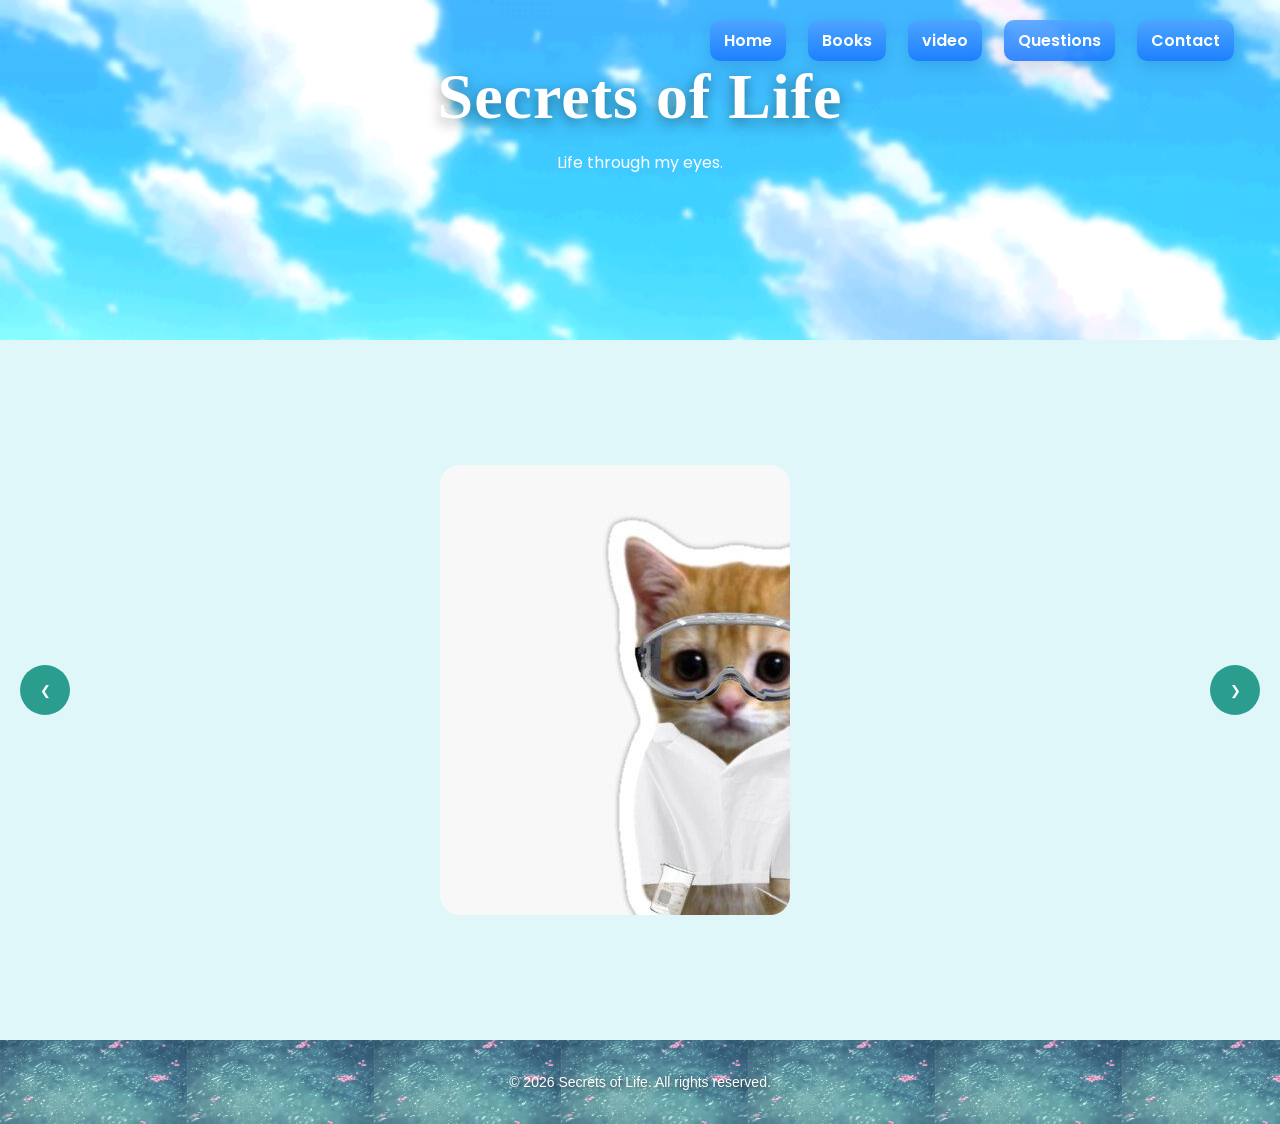
<file: website/index.html>
<!DOCTYPE html>
<html lang="en">
<head>
<meta charset="UTF-8">
<meta name="viewport" content="width=device-width, initial-scale=1.0">
<title>Secrets of life</title>

<link rel="stylesheet" href="design.css">

<link href="https://fonts.googleapis.com/css2?family=Poppins:wght@300;500;700&display=swap" rel="stylesheet">

</head>

<body class="home-bg">

<header class="site-header" role="banner">
<h1>Secrets of Life</h1>
<p>Life through my eyes.</p>
<nav class="navigation">
<a href="secrets_of_life.html">Home</a>
<a href="books.html">Books</a>
<a href="videos.html">video</a>
<a href="questions.html">Questions</a>
<a href="contact.html">Contact</a>
</nav>
</header>

   
<main id="blog-container" class="home-main"> 
    <div class="bubbles">
        <span></span>
        <span></span>
        <span></span>
        <span></span>
        <span></span>
        <span></span>
        <span></span>
        <span></span>
    </div>
<div class="card-section-container">
    <div class="blog-wrapper">
        <button id="prevBtn" class="nav-btn left">❮</button>

        <div class="blog-container" id="blogContainer">
            
            <div class="blog-card">
                <div class="card-inner">
                    <div class="card-front" style="background-image: url('images/post1_pic.jpg');"></div>
                    <div class="card-back">
                        <div class="back-image-side" style="background-image: url('images/post1_pic.jpg');">
                            <div class="image-overlay">
                                <h4>Priyanshu Mishra</h4>
                                <span>March 2026</span>
                            </div>
                        </div>
                        <div class="back-content-column">
                            <h3>Project One</h3>
                            <p>This is my blog, hope you enjoy it.</p>
                            <a href="posts/post1.pdf" class="read-more">Read More</a>
                        </div>
                    </div>
                </div>
            </div>

            <div class="blog-card">
                <div class="card-inner">
                    <div class="card-front" style="background-image: url('images/post2_pic.jpg');"></div>
                    <div class="card-back">
                        <div class="back-image-side" style="background-image: url('images/post2_pic.jpg');">
                            <div class="image-overlay">
                                <h4>Priyanshu Mishra</h4>
                                <span>23 march 2026</span>
                            </div>
                        </div>
                        <div class="back-content-column">
                            <h3>Project Two</h3>
                            <p>From the silent flight of birds to the streamlined movement of fish, nature has been quietly teaching us how to design for centuries. This post dives into biomimicry, showing how these natural ideas influence modern technology—and why the future might look more natural than we expect.</p>
                            <a href="posts/post2.html" class="read-more">Read More</a>
                        </div>
                    </div>
                </div>
            </div>

        </div>

        <button id="nextBtn" class="nav-btn right">❯</button>
    </div>
</div>
</main>
<script src="script56.js"></script>
<footer class="site-footer">
    <div class="fish-area"></div>
<div class="footer-content">
    <p>&copy; 2026 Secrets of Life. All rights reserved.</p>
</div>
</footer>

</body>
</html>
</file>
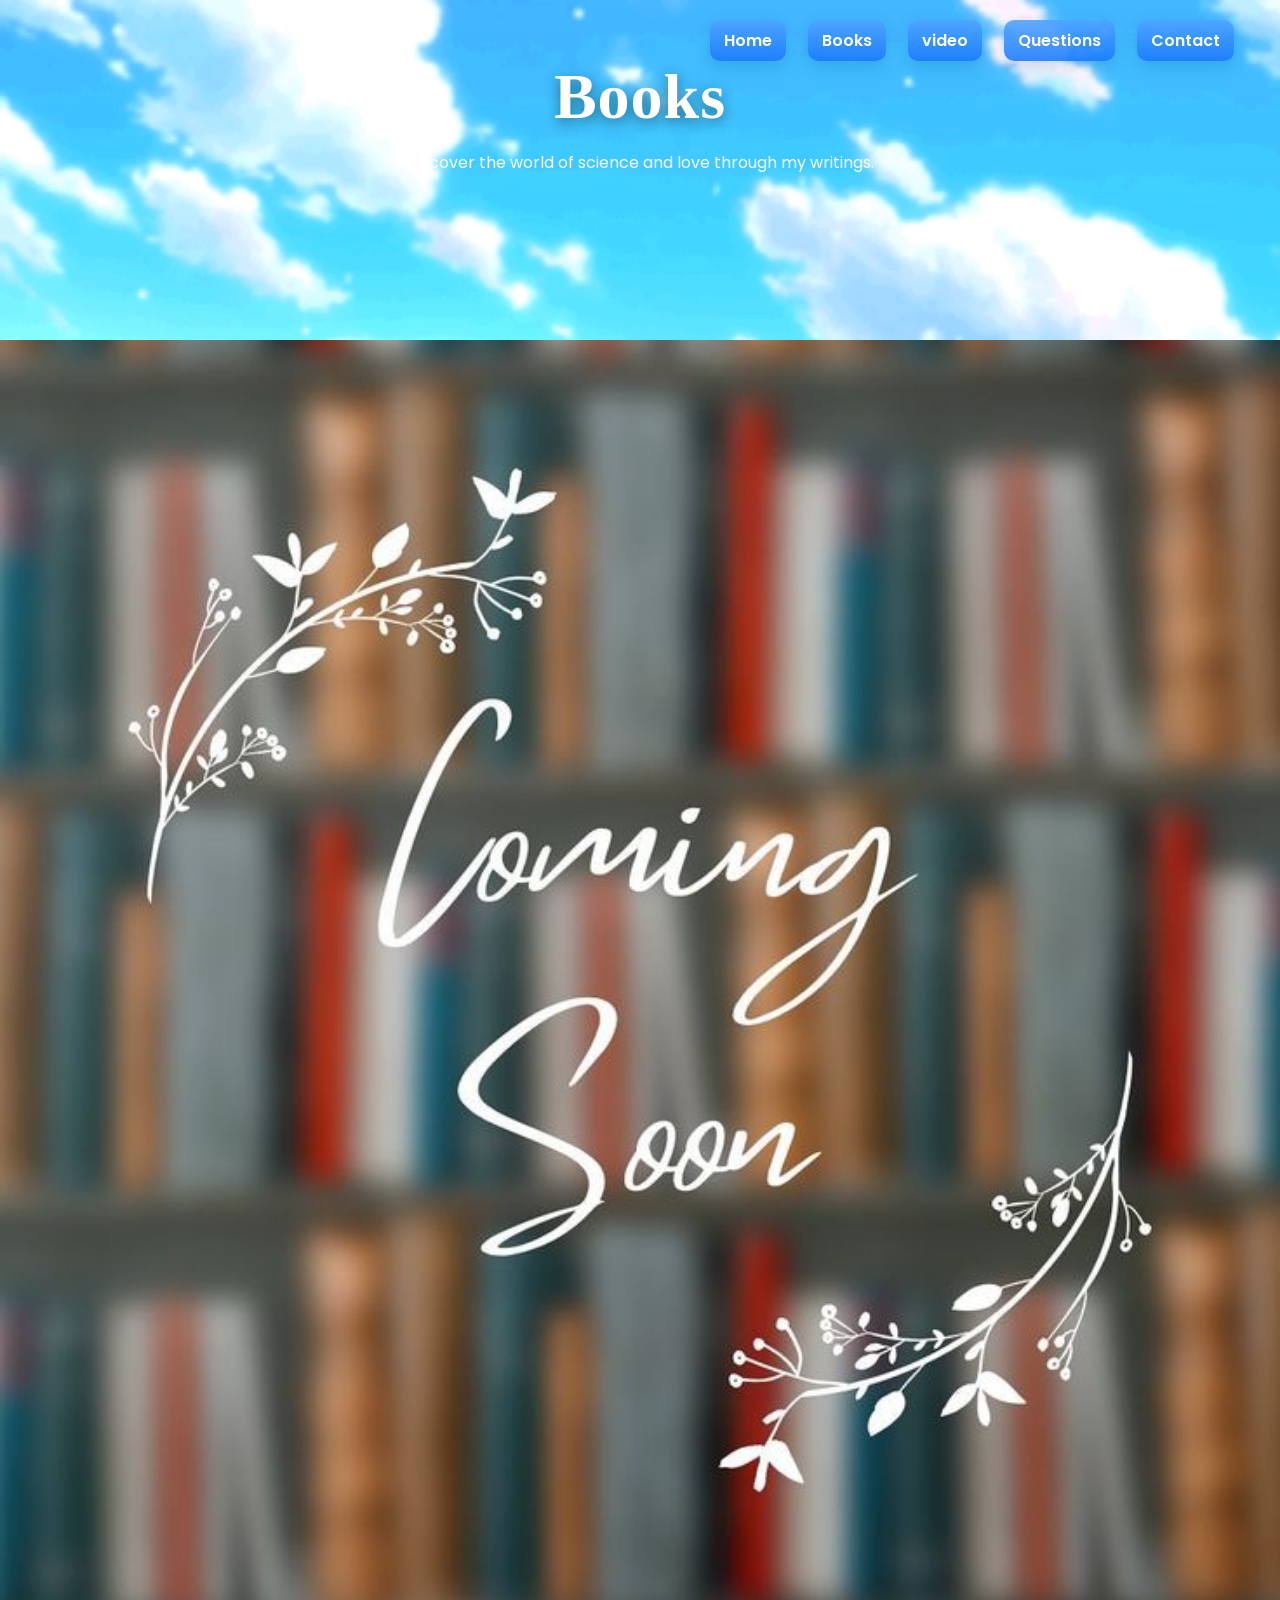
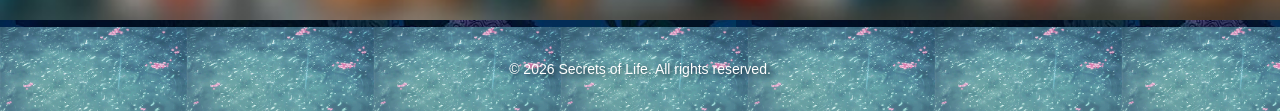
<file: website/books.html>
<!DOCTYPE html>
<head>
    <meta charset="UTF-8">
    <meta name="viewport" content="width=device-width, initial-scale=1.0">
    <title>Books</title>

    <link rel="stylesheet" href="design.css">

    <link href="https://fonts.googleapis.com/css2?family=Poppins:wght@300;500;700&display=swap" rel="stylesheet">
</head>
<body class="home-bg">
    <header class="site-header" role="banner">
        <h1>Books</h1>
        <p>Discover the world of science and love through my writings.</p>
        

<nav class="navigation">
<a href="secrets_of_life.html">Home</a>
<a href="books.html">Books</a>
<a href="videos.html">video</a>
<a href="questions.html">Questions</a>
<a href="contact.html">Contact</a>
</nav>
</header>
    </header>
    <img src ="images/books2334.jpeg" height="100%" width="100%" alt="Books Image">
    <!--<div class ="book-page">
        <section class="book-row">
            <div class="book-text">
                <h2 class ="quote-header">AMINO ACIDS OF LOVE...</h2>
                <p> from the author of <em>LOVE IN A PETRI DISH</em></p>
                <p>in the name of love, and power you cannot commit crime and name it the revolution. </p>
                 <button class="btn2"> find out more </button>
            </div>
                     <div class="book-image">
                        <img src="images/book1.png" alt="Book Image">
                     </div>
        </section>
            <section class="book-row-reverse">
                 <div class="book-text">
                    <h3 class ="sub-header">also by priyanshu mishra...</h3>
                    <p> from the author of <em>AMINO ACIDS OF LOVE</em></p>
                    <p>Love is a chemical reaction, and we are all just molecules trying to find our perfect match. </p>
                    <button class="btn21">find out more </button>
                </div>
                <div class="book-image">
                    <img src="images/book2.png" alt="Book Image">
                </div>
            </section>
        </div>-->
       
     <footer class="site-footer">
            <div class="fish-area"></div>
            <div class="footer-content">
                <p>&copy; 2026 Secrets of Life. All rights reserved.</p>
            </div>
        </footer>
</body>
</file>
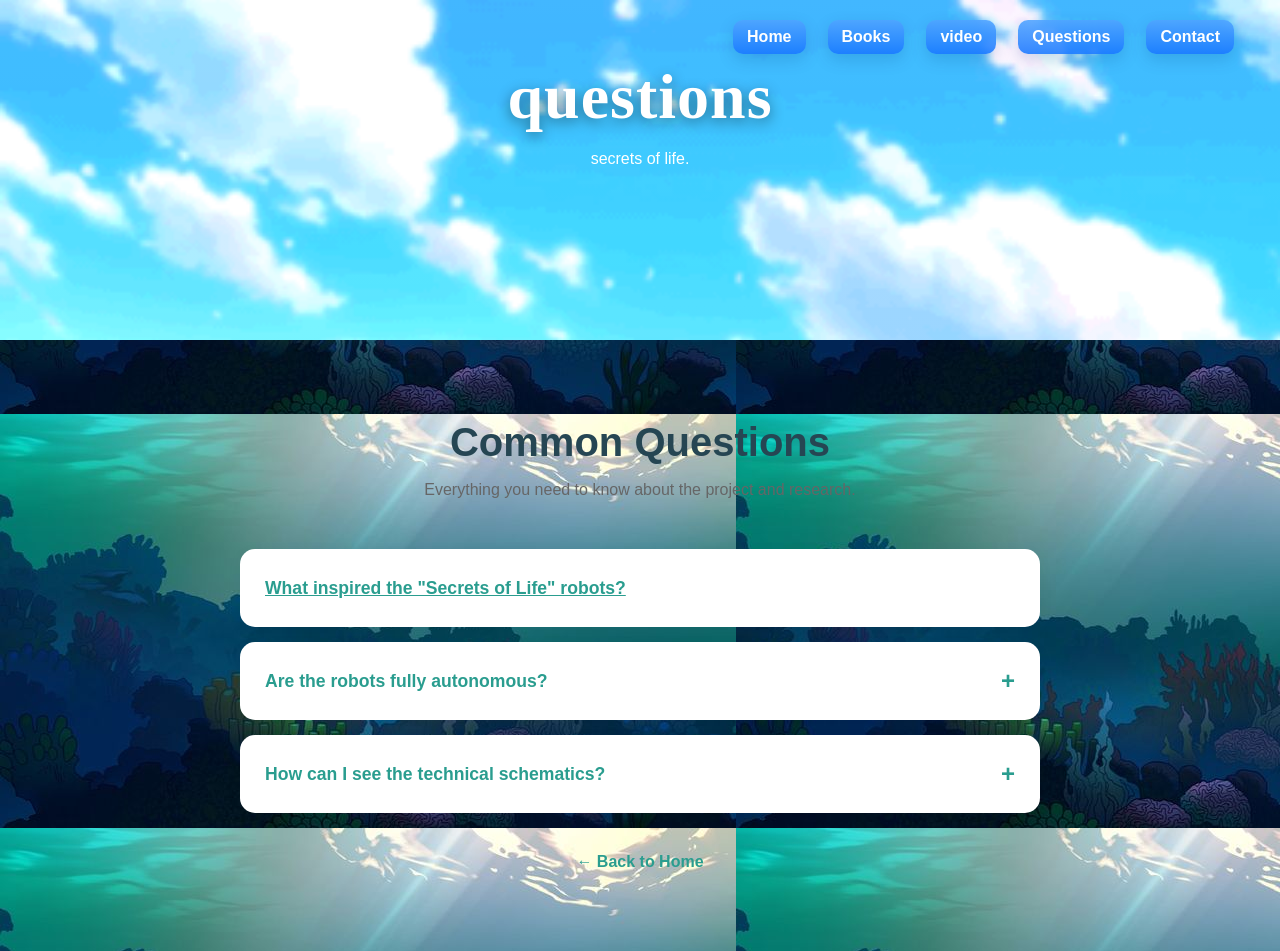
<file: website/questions.html>
<!DOCTYPE html>
<html lang="en">
<head>
    <meta charset="UTF-8">
    <meta name="viewport" content="width=device-width, initial-scale=1.0">
    <title>Questions | Secrets of Life</title>
    <link rel="stylesheet" href="design.css">
    <link href="https://fonts.googleapis.com/css2?family=Poppins:wght@300;500;700&display=swap" rel="stylesheet">
</head>
<header class="site-header" role="banner">
<h1>questions</h1>
<p>secrets of life.</p>
<nav class="navigation">
<a href="secrets_of_life.html">Home</a>
<a href="books.html">Books</a>
<a href="videos.html">video</a>
<a href="questions.html">Questions</a>
<a href="contact.html">Contact</a>
</nav>
</header>
<body class="questions-page" background="images/ocean.jpg">
     <div class="faq-container">
        <h1 class="faq-title">Common Questions</h1>
        <p class="faq-subtitle">Everything you need to know about the project and research.</p>

        <div class="faq-list">
            <div class="faq-item">
                <a href="tomato_full_report.pdf" target="_blank" class="faq-question">
                    What inspired the "Secrets of Life" robots?
                    <span class="icon">+</span>
                </a>
                <div class="faq-answer">
                    <div class="answer-content">
                        The project was inspired by observing how small insects like bees and ants manage complex agricultural tasks through simple, repetitive movements.
                    </div>
                </div>
            </div>

            <div class="faq-item">
                <button class="faq-question">
                    Are the robots fully autonomous?
                    <span class="icon">+</span>
                </button>
                <div class="faq-answer">
                    <div class="answer-content">
                        Currently, they are semi-autonomous. They use Arduino Nano sensors to navigate but follow a pre-programmed logic for specific farming tasks.
                    </div>
                </div>
            </div>

            <div class="faq-item">
                <button class="faq-question">
                    How can I see the technical schematics?
                    <span class="icon">+</span>
                </button>
                <div class="faq-answer">
                    <div class="answer-content">
                        Full schematics and the ISEF project board layout are available upon request through the <strong>Contact</strong> page.
                    </div>
                </div>
            </div>
        </div>

        <div class="back-link">
            <a href="secrets_of_life.html">← Back to Home</a>
        </div>
    </div>
    <script src="script56.js"></script>
</body>
</html>
</file>
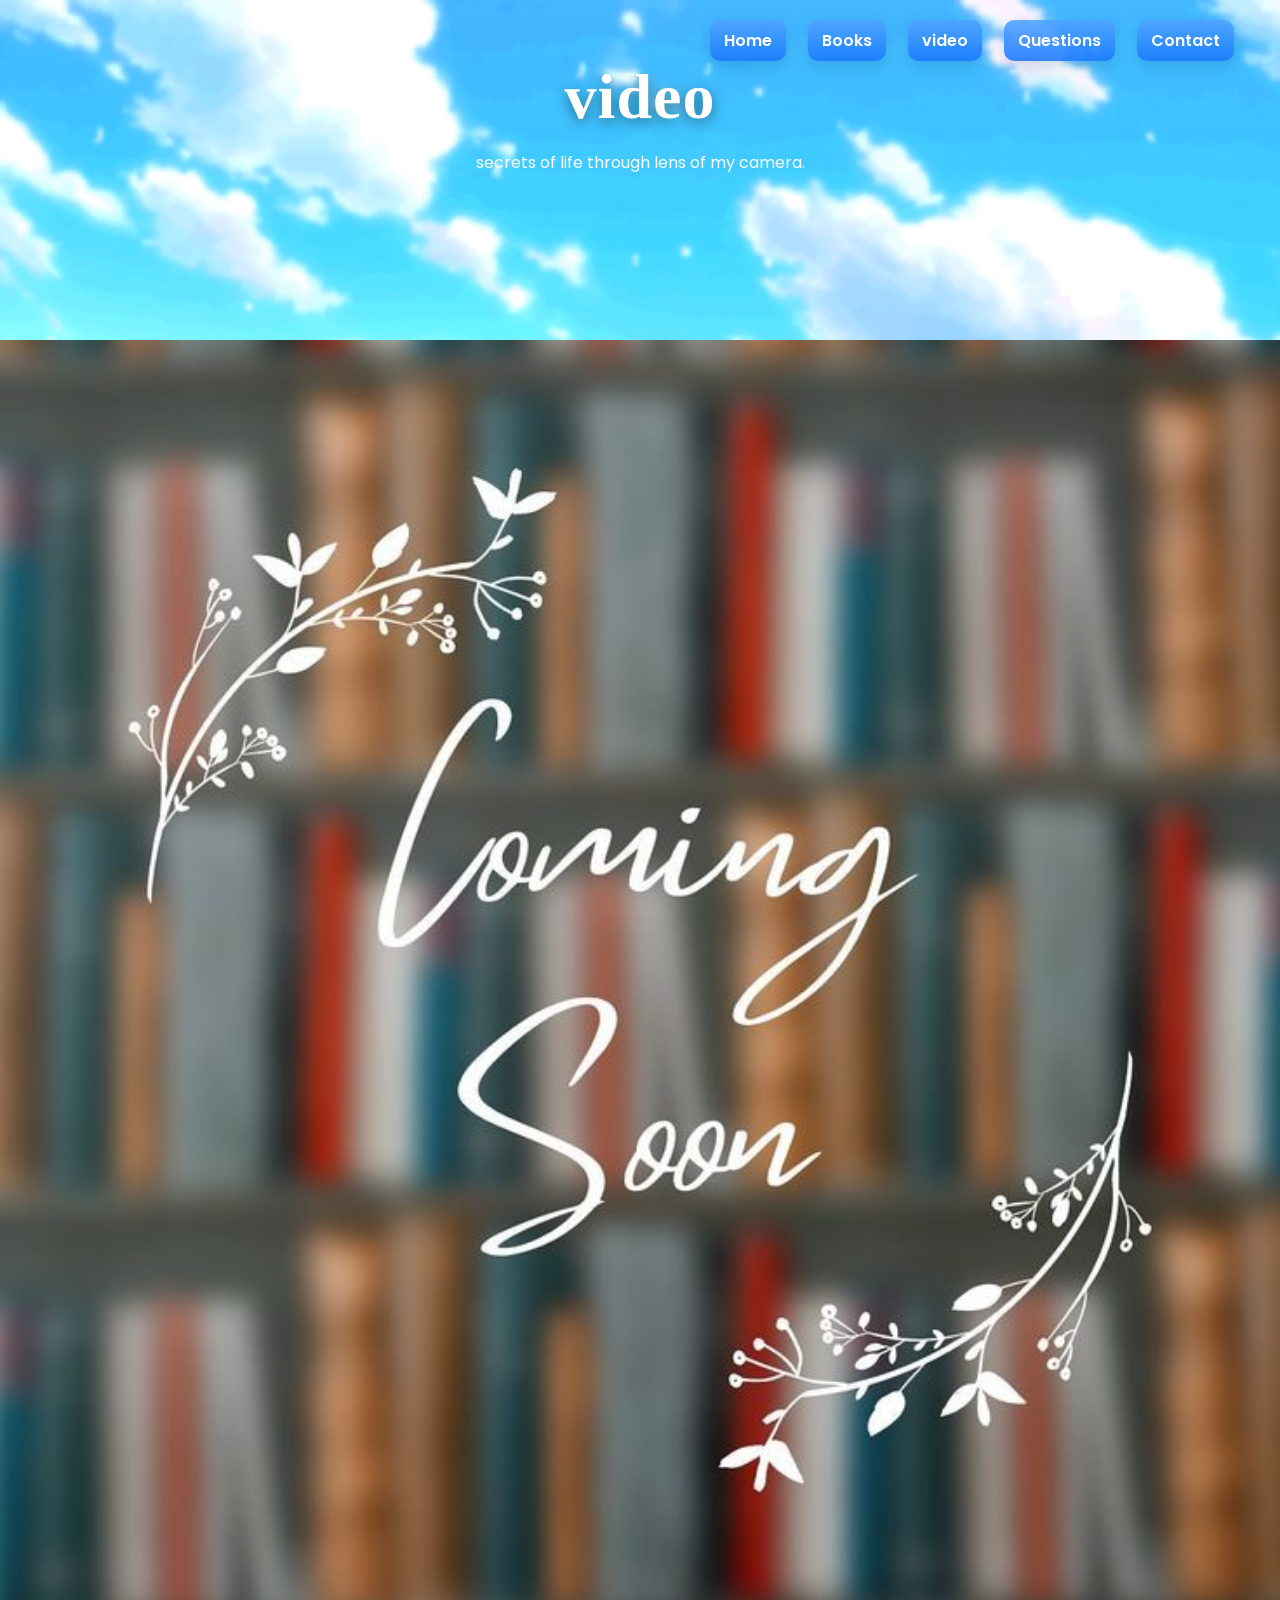
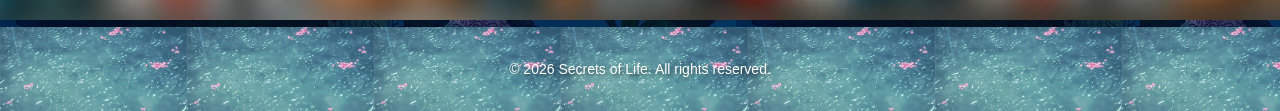
<file: website/videos.html>
<!DOCTYPE html>
<head>
    <meta charset="UTF-8">
    <meta name="viewport" content="width=device-width, initial-scale=1.0">
    <title>Books</title>

    <link rel="stylesheet" href="design.css">

    <link href="https://fonts.googleapis.com/css2?family=Poppins:wght@300;500;700&display=swap" rel="stylesheet">
</head>
<body class="home-bg">
    <header class="site-header" role="banner">
        <h1>video</h1>
        <p>secrets of life through lens of my camera.</p>
        

<nav class="navigation">
<a href="secrets_of_life.html">Home</a>
<a href="books.html">Books</a>
<a href="videos.html">video</a>
<a href="questions.html">Questions</a>
<a href="contact.html">Contact</a>
</nav>
</header>
    </header>
    <img src ="images/books2334.jpeg" height="100%" width="100%" alt="Books Image">

       
     <footer class="site-footer">
            <div class="fish-area"></div>
            <div class="footer-content">
                <p>&copy; 2026 Secrets of Life. All rights reserved.</p>
            </div>
        </footer>
</body>
</file>
<file: website/design.css>
body{
    font-family:Poppins, sans-serif;
    margin: 0%;
    padding: 0;
    height: 100%;
    background: url("images/ocean.jpg");
    margin:0;
    color:#333;
}

.home-bg{
    background: url("images/ocean.jpg");
}

header{
    position:relative;
    background-position: center;
    padding-top: 60px;
    overflow:hidden;
    height:220px;
    text-align: center;
    color: #fff;
}


.site-header{
    position: relative; 
    text-align: center;
    padding: 60px 20px; 
    color: #fff; 
    background-image: url("images/header.png");
    background-size: cover;
    background-position: center;
    background-repeat: no-repeat;
    overflow: hidden;
}

.site-header::before{
    content: "";
    position: absolute;
    inset: 0; 
    background: linear-gradient(rgba(255,255,255,0.14), rgba(255,255,255,0.08));
    pointer-events: none;
}

.site-header > *{
    position: relative;
    z-index: 1;
}

.site-header h1{
    margin: 0 0 6px;
    color: #fff;
    font-family: fantasy, serif;
    font-size: clamp(2.2rem, 6vw, 4rem);
    font-weight: 700;
    text-shadow: 0 4px 14px rgba(0,0,0,0.45);
    letter-spacing: 1px;
}

.site-header .navigation{
    display: flex;
    justify-content: flex-end;
    gap: 10px;
    align-items: center;
}

.site-header .navigation a{
    display: inline-block;
    padding: 8px 14px;
    margin: 0 6px;
    color: #fff;
    text-decoration: none;
    background: linear-gradient(180deg, rgba(79,163,255,0.88), rgba(24,119,255,0.88));
    border-radius: 10px;
    box-shadow: 0 6px 16px rgba(8,61,125,0.18);
    transition: transform 160ms ease, box-shadow 160ms ease, background 160ms ease;
    font-weight: 600;
}

.site-header .navigation a:hover{
    transform: translateY(-3px);
    box-shadow: 0 10px 22px rgba(8,61,125,0.26);
    background: linear-gradient(180deg, rgba(99,183,255,0.95), rgba(34,139,255,0.95));
}

.navigation{
    position: absolute ;
    top: 20px;
    right: 40px;
}
.navigation a{
    text-decoration: none;
    margin-left: 15px;
    padding: 8px 16px;
    border-radius: 20px;
    background:rgba(255,255,255,0.2);
    color: #fff;
 font-weight: 500;
    transition: 0.3s; 
}


.navigation a:hover{
    background: #fff;
    color: #1b4fa1;

}

.home-main{

min-height:100px;
padding:10px;
background:#e0f7fa;
position:relative;
overflow:hidden;
}


.bubbles span{
position:absolute;
bottom: -50px;
width:50px;
height:50px;
background:rgb(113, 227, 252);
border-radius:65%;
opacity:0.7;
animation:floatBubbles 4s linear infinite;
}

.bubbles span:nth-child(1){left:20%; animation-delay:0s;}
.bubbles span:nth-child(2){left:40%; animation-delay:2s;}
.bubbles span:nth-child(3){left:60%; animation-delay:4s;}
.bubbles span:nth-child(4){left:80%; animation-delay:1s;}
.bubbles span:nth-child(5){left:50%; animation-delay:3s;}
.bubbles span:nth-child(6){left:30%; animation-delay:5s;}
.bubbles span:nth-child(7){left:70%; animation-delay:4s;}
.bubbles span:nth-child(8){left:10%; animation-delay:6s;}
.bubbles span:nth-child(9){left:90%; animation-delay:2s;}
.bubbles span:nth-child(10){left:15%; animation-delay:4s;}
.bubbles span:nth-child(11){left:25%; animation-delay:3s;}
.bubbles span:nth-child(12){left:35%; animation-delay:5s;}
.bubbles span:nth-child(13){left:45%; animation-delay:1s;}
.bubbles span:nth-child(14){left:55%; animation-delay:2s;}
.bubbles span:nth-child(15){left:65%; animation-delay:4s;} 
.bubbles span:nth-child(16){left:75%; animation-delay:3s;}
.bubbles span:nth-child(17){left:85%; animation-delay:5s;}
.bubbles span:nth-child(18){left:95%; animation-delay:1s;}
.bubbles span:nth-child(19){left:5%; animation-delay:2s;}
.bubbles span:nth-child(20){left:83%; animation-delay:3s;}

@keyframes floatBubbles{
from{transform:translateY(0);}
to{transform:translateY(-600px);}
}


/* Isolated Container for the Card Section */
.card-section-container {
    display: flex;
    justify-content: center;
    align-items: center;
    width: 100%;
    min-height: 600px;
    position: relative;
    padding: 40px 0;
}

.blog-wrapper {
    position: relative;
    display: flex;
    justify-content: center;
    align-items: center;
    width: 100%;
    max-width: 1500px; /* Limits the interaction area */
}

/* The 'Window' that hides other cards */
.blog-container {
    display: flex;
    gap: 80px; /* Space between the visible and hidden card */
    overflow: hidden; 
    scroll-behavior: smooth;
    width: 400px; /* Matches one card's width + a little padding */
    padding: 40px 0;
    transition: width 0.6s ease;
}

/* Expands the window so the description isn't cut off when opened */
.blog-container:has(.active) {
    width: 950px; 
}

/* Base Card Style */
.blog-card {
    flex: 0 0 350px; /* Fixed rectangular width */
    height: 450px;
    perspective: 1000px;
    transition: flex 0.7s cubic-bezier(0.4, 0, 0.2, 1);
    cursor: pointer;
}

/* Slide Expansion */
.blog-card.active {
    flex: 0 0 900px; 
}

.card-inner {
    position: relative;
    width: 100%;
    height: 100%;
    transition: transform 0.6s;
    transform-style: preserve-3d;
}

/* Flip Trigger */
.blog-card.active .card-inner {
    transform: rotateY(180deg);
}

.card-front, .card-back {
    position: absolute;
    width: 100%;
    height: 100%;
    backface-visibility: hidden;
    border-radius: 20px;
    overflow: hidden;
}

.card-back {
    transform: rotateY(180deg);
    display: flex;
    background: white;
}

.back-image-side {
    width: 350px;
    height: 100%;
    background-size: cover;
    flex-shrink: 0;
    position: relative;
}

.image-overlay {
    position: absolute;
    bottom: 0;
    width: 100%;
    background: rgba(0,0,0,0.6);
    color: white;
    padding: 10px;
    text-align: center;
}

.back-content-column {
    flex-grow: 1;
    width: 100%;
    padding: 30px;
    opacity: 0;
    transition: opacity 0.3s 0.4s;
}

.blog-card.active .back-content-column {
    opacity: 1;
}

/* Navigation Buttons Pinned to Corners */
.nav-btn {
    position: absolute;
    top: 50%;
    transform: translateY(-50%);
    background: #2a9d8f;
    color: white;
    border: none;
    border-radius: 50%;
    width: 50px;
    height: 50px;
    cursor: pointer;
    z-index: 100;
}

.nav-btn.left { left: 10px; }
.nav-btn.right { right: 10px; }


.read-more-btn {
    display: inline-block;
    margin-top: 15px;
    padding: 10px 20px;
    background: #2a9d8f;
    color: white;
    text-decoration: none;
    border-radius: 20px;
    font-weight: bold;
    text-align: center;
}

.site-footer{
    position:relative;
    padding: 20px;
    background:linear-gradient(to bottom, #005f73,#0a9396);
    overflow: hidden;
    color: #fff;
    font-size: 14px;
    display: flex;
    align-items: center;
    justify-content: center;
    text-align: center;
}

.fish-area{
    position: absolute;
    top: 0;
    left: 0;
    width: 100%;
    height: 100%;
    background-image: url("images/footer22.gif");
    background-repeat: repeat-x;
    background-size: contain;
    z-index: 1;
    pointer-events: none;
}

.footer-content{
    position: relative;
    z-index: 2;
    font-family: 'Segoe UI', Tahoma, Geneva, Verdana, sans-serif;
    text-shadow: 2px 2px 4px rgba(0,0,0,0.5);
}


#contact-button{
position:fixed;
bottom:30px;
right:30px;
width:60px;
height:60px;
border-radius:50%;
background:white;
box-shadow:0 5px 20px rgba(0,0,0,0.2);
display:flex;
align-items:center;
justify-content:center;
}

#contact-button img{
width:35px;
height:35px;
}

.book-page{
    background-color: #76eaf0;
    padding: 50px 20px;
    font-family: arial, sans-serif;
}

.book-row{
    display: flex;
    background: #fff;
    max-width: 900px;
    min-height: 400px;
    margin: 40px auto;
    align-items: stretch;
    border-radius: 8px;
    box-shadow: 0 10px 30px rgba(0, 164, 234, 0.5);
    overflow: hidden;
    gap: 30px;
    margin-bottom: 40px;
}

.book-row-reverse{
    flex-direction: row-reverse;
    color: #fff;
    background: transparent;
    border: 1px solid rgba(255, 255, 255, 0.1);
    padding: 20px;
}

.book-text{
    flex: 1;
    padding: 40px;
    display: flex;
    flex-direction: column;
    justify-content: center;
}

.book-text h3,.book-text p{
    color: rgb(48, 105, 239);
}
.sub-header{
    color: #ffcc00;
    text-transform: uppercase;
    font-weight: bold;
}

.book-image {
    flex: 1;
}

.book-image img{
    width: 100%;
    height: 100%;
    object-fit: cover;
    display: block;
    border-radius: 15px;
    box-shadow: 0 8px 20px rgba(0,0,0,0.1);
}

.quote-header{
    color: #60aefd;
    font-size: 1.4rem;
    margin-bottom: 20px;
    line-height: 1.2;
}

.btn2{
    background-color: #35dae0;
    color: #fff;
    padding: 12px 24px;
    border: none;
    border-radius: 25px;
    text-transform: uppercase;
    width: fit-content;
    font-weight: bold;
    letter-spacing: 1px;
    cursor: pointer;
    margin-top: 20px;
}
.btn2:hover{
    background-color: #21867a;
}

.btn21{
border-radius: 25px;
    background-color: #2da5f0;
}
.btn21:hover{
    background-color: #1b4fa1;
}
.contact-page-wrapper {
  display: flex;
  justify-content: center;
  align-items: center;
  gap: 50px; /* Space between card and form */
  min-height: 100vh;
  background-color: #f0f8ff; /* Your sky background */
  padding: 20px;
}

/* Card Sizing */
.flip-card {
  width: 300px;
  height: 400px;
  perspective: 1000px;
}

.flip-card-inner {
  position: relative;
  width: 100%;
  height: 100%;
  transition: transform 0.6s;
  transform-style: preserve-3d;
}

.flip-card:hover .flip-card-inner {
  transform: rotateY(180deg);
}

.flip-card-front, .flip-card-back {
  position: absolute;
  width: 100%;
  height: 100%;
  backface-visibility: hidden;
  border-radius: 15px;
  overflow: hidden;
  box-shadow: 0 8px 20px rgba(0,0,0,0.1);
}

/* Front Side Style */
.flip-card-front {
  background: linear-gradient(135deg, #2a9d8f, #264653);
  color: white;
  display: flex;
  flex-direction: column;
  justify-content: center;
  align-items: center;
  text-align: center;
  padding: 20px;
}

/* Back Side Style */
.flip-card-back {
  transform: rotateY(180deg);
}

.flip-card-back img {
  width: 100%;
  height: 100%;
  object-fit: cover;
}

/* Form Container Style */
.form-container {
  width: 350px;
  background: white;
  padding: 30px;
  border-radius: 15px;
  box-shadow: 0 8px 20px rgba(0,0,0,0.1);
}

.cute-form {
  display: flex;
  flex-direction: column;
  gap: 15px;
}

.cute-form input, .cute-form textarea {
  padding: 10px;
  border: 1px solid #ddd;
  border-radius: 8px;
  font-family: inherit;
}

.cute-form button {
  background: #2a9d8f;
  color: white;
  border: none;
  padding: 12px;
  border-radius: 25px;
  cursor: pointer;
  font-weight: bold;
}
#status-message {
  margin-top: 15px;
  font-size: 0.9rem;
  font-weight: bold;
  text-align: center;
  /* Animates the message in */
  animation: fadeIn 0.5s ease-in;
}

@keyframes fadeIn {
  from { opacity: 0; transform: translateY(-10px); }
  to { opacity: 1; transform: translateY(0); }
}

/* Questions Page Specific Styling */
.questions-page {
    background-color: #f0f8ff; /* Your signature sky blue */
    margin: 0;
    font-family: 'Segoe UI', sans-serif;
    color: #264653;
}

.faq-container {
    max-width: 800px;
    margin: 80px auto;
    padding: 0 20px;
}

.faq-title {
    text-align: center;
    font-size: 2.5rem;
    margin-bottom: 10px;
}

.faq-subtitle {
    text-align: center;
    color: #666;
    margin-bottom: 50px;
}

.faq-list {
    display: flex;
    flex-direction: column;
    gap: 15px;
}

.faq-item {
    background: white;
    border-radius: 15px;
    box-shadow: 0 5px 15px rgba(0,0,0,0.05);
    overflow: hidden;
    transition: all 0.3s ease;
}

.faq-question {
    width: 100%;
    padding: 25px;
    background: none;
    border: none;
    display: flex;
    justify-content: space-between;
    align-items: center;
    font-size: 1.1rem;
    font-weight: 600;
    color: #2a9d8f;
    cursor: pointer;
    text-align: left;
}

.faq-question:hover {
    background-color: #fdfdfd;
}

.faq-answer {
    max-height: 0;
    overflow: hidden;
    transition: max-height 0.4s cubic-bezier(0.4, 0, 0.2, 1);
    background-color: #fafafa;
}

.answer-content {
    padding: 0 25px 25px 25px;
    line-height: 1.6;
    color: #555;
}

/* Logic for active state */
.faq-item.active {
    box-shadow: 0 10px 25px rgba(42, 157, 143, 0.1);
}

.faq-item.active .faq-answer {
    max-height: 300px; /* High enough to contain text */
}

.faq-item.active .icon {
    transform: rotate(45deg);
    color: #e76f51; /* Changes color to indicate "Close" */
}

.icon {
    font-size: 1.5rem;
    transition: transform 0.3s ease;
}

.back-link {
    text-align: center;
    margin-top: 40px;
}

.back-link a {
    color: #2a9d8f;
    text-decoration: none;
    font-weight: bold;
}
</file>
